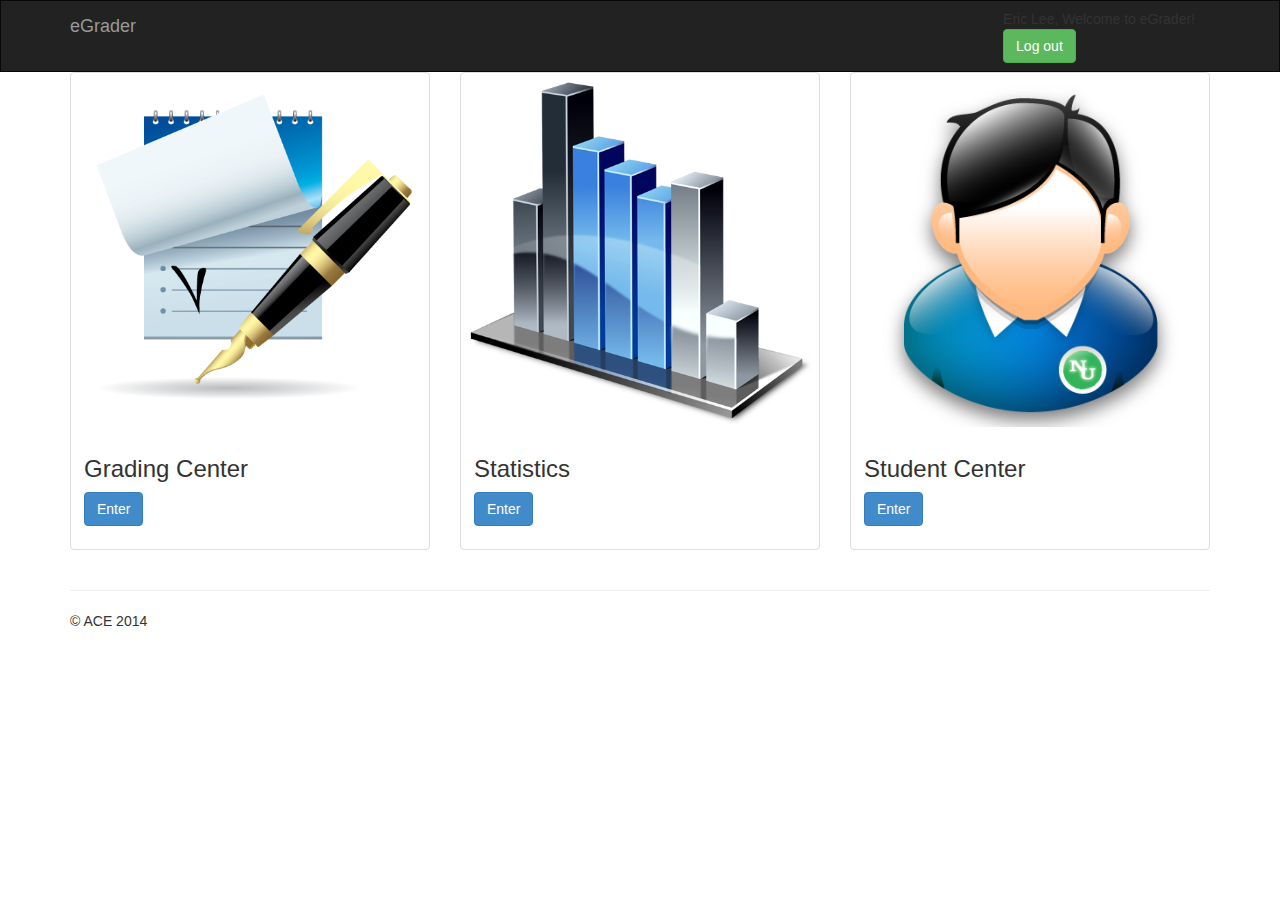
<file: index.html>
<html>

<head>
    <link rel = "stylesheet" type = "text/class" href = "Egrader.css">
    <link rel="stylesheet" href="bootstrap.min.css">
    <script src="http://code.jquery.com/jquery-1.11.0.min.js"></script>
    <script src="bootstrap.min.js"></script>
    <script src="Egrader.js"></script>
</head>

<body>
    <div class="navbar navbar-inverse" role="navigation">
        <div class="container">
            <div class="navbar-header">
                <a class="navbar-brand" href="#">eGrader</a>
            </div>
            <div class="navbar-collapse collapse">
                <form class="navbar-form navbar-right">
                    <div class="user">
                        <div class="userWel">Eric Lee, Welcome to eGrader!</div> 
                        <button type="submit" class="btn btn-success">Log out</button>
                    </div>
                </form>
            </div>
        </div>
    </div>
    
<!--    <div class="jumbotron"> 
        <div class="container">
            <p><a class="btn btn-primary btn-lg" role="button">Learn more &raquo;</a></p>
        </div>            
    </div>-->
    <div class="cat">
        <div class="container">
            <div class="row">
                <div class="col-md-4">
                    <div class="thumbnail">
                        <a href="Egrader.html"><img src="img/gradeCenter.png" alt="grading Center"/></a>
                        <div class="caption">
                            <h3>Grading Center</h3>
                            <p><a href="Egrader.html" class="btn btn-primary" role="button">Enter</a></p>
                        </div>
                    </div>
                </div>
                <div class="col-md-4">
                    <div class="thumbnail">
                        <a href="stats.html"><img src="img/stats.png" alt="grading Center"/></a>
                        <div class="caption">
                            <h3>Statistics</h3>
                            <p><a href="stats.html" class="btn btn-primary" role="button">Enter</a></p>
                        </div>
                    </div> </div>
                <div class="col-md-4">
                    <div class="thumbnail">
                        <a href="stud.html"><img src="img/student.png" alt="grading Center"/></a>
                        <div class="caption">
                            <h3>Student Center</h3>
                            <p><a href="stud.html" class="btn btn-primary" role="button">Enter</a></p>
                        </div>
                    </div></div>
            </div>
            <hr>
            <footer>
                <p>&copy; ACE 2014</p>
            </footer>
        </div>
    </div>

</body>
</html>
</file>
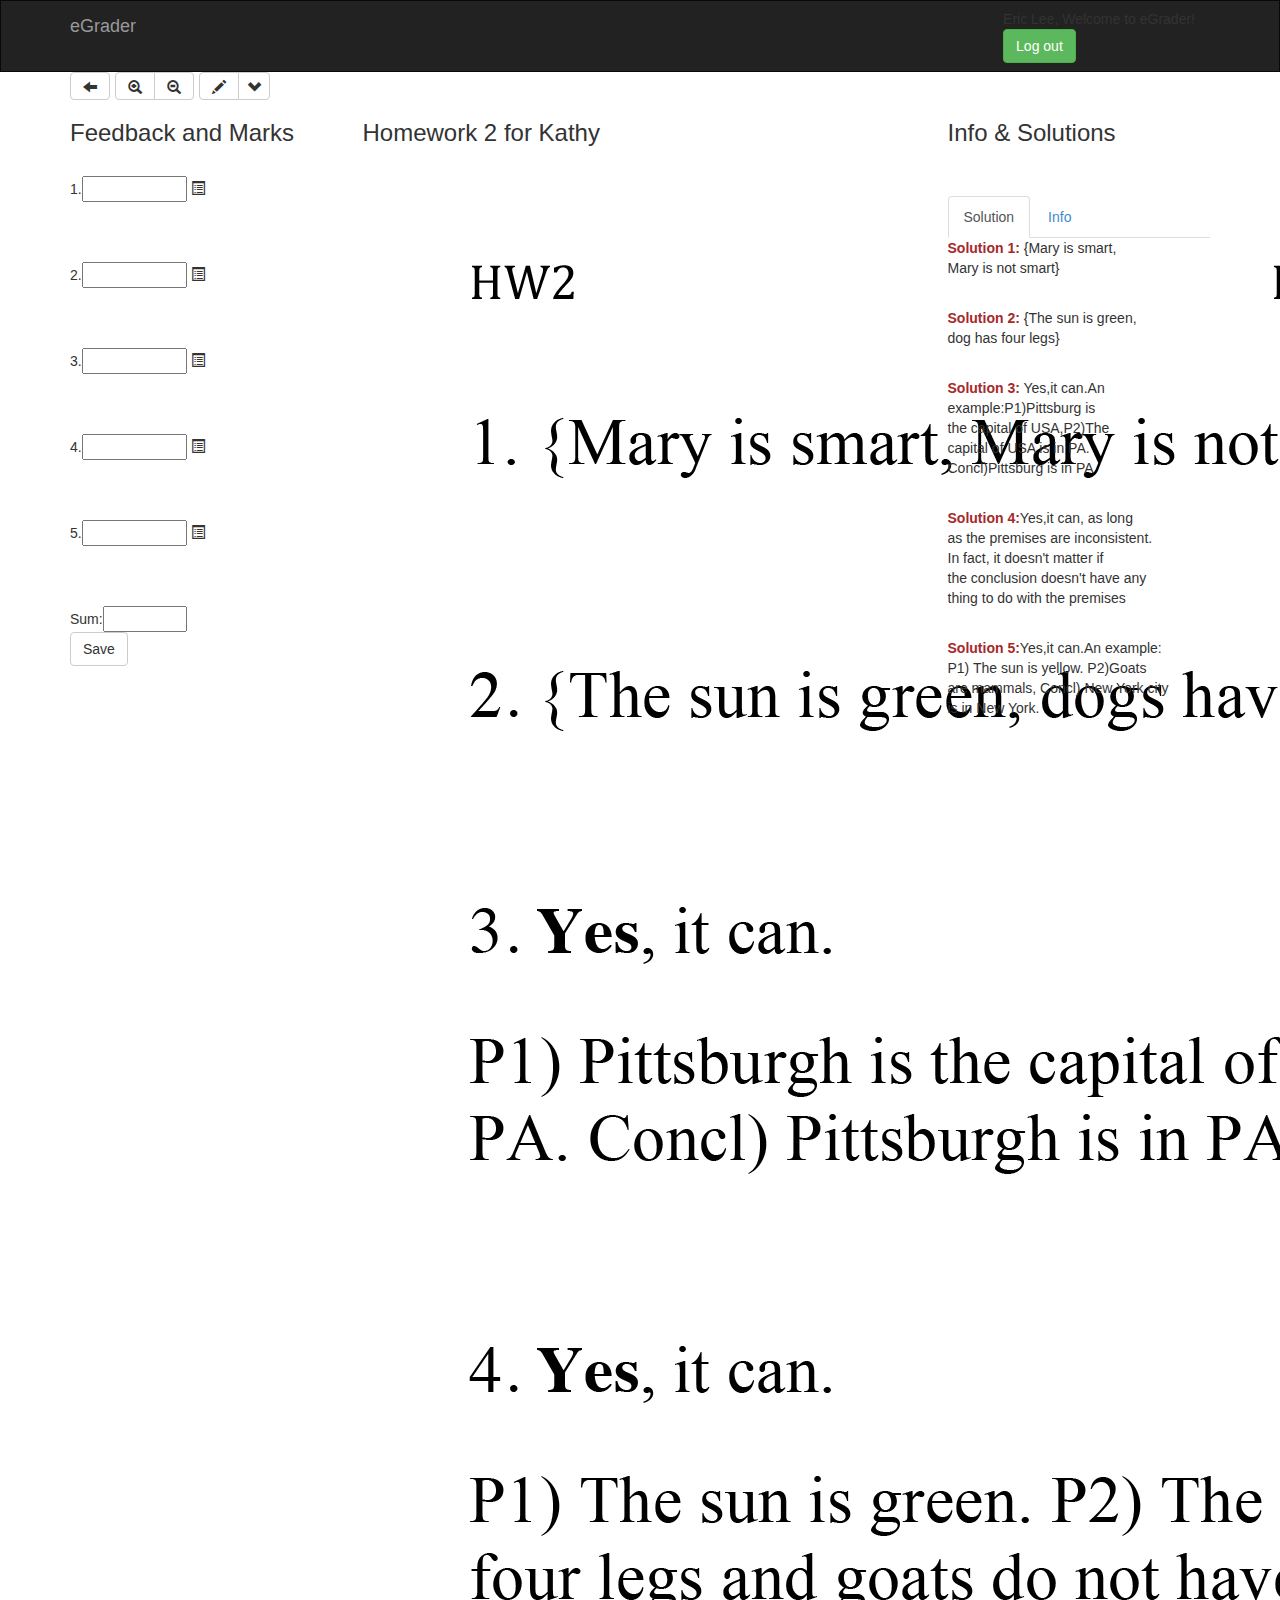
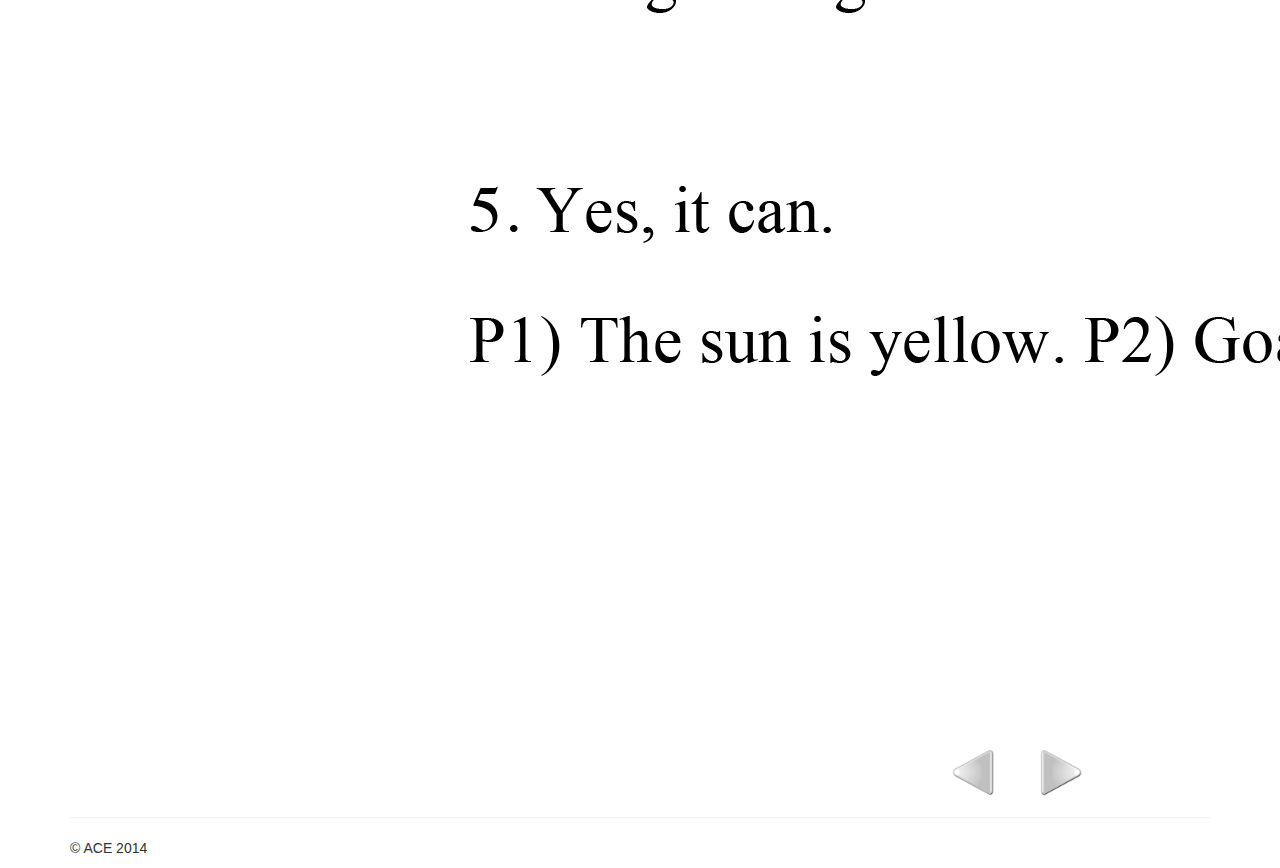
<file: Egrader.html>
<html>

<head>
    <link rel = "stylesheet" type = "text/class" href = "Egrader.css">
    <link rel="stylesheet" href="bootstrap.min.css">
    <script src="http://code.jquery.com/jquery-1.11.0.min.js"></script>
    <script src="bootstrap.min.js"></script>
    <script src="Egrader.js"></script>
</head>

<body>
    <div class="navbar navbar-inverse" role="navigation">
        <div class="container">
            <div class="navbar-header">
                <a class="navbar-brand" href="index.html">eGrader</a>
            </div>
            <div class="navbar-collapse collapse">
                <form class="navbar-form navbar-right">
                    <div class="user">
                        <div class="userWel">Eric Lee, Welcome to eGrader!</div> 
                        <button type="submit" class="btn btn-success">Log out</button>
                    </div>
                </form>
            </div><!--/.navbar-collapse -->
        </div>
    </div>

    <div class="tools">
        <div class="container">
            <div class="btn-toolbar" role="toolbar">
                <div class="btn-group">
                    <button type="button" class="btn btn-default" onclick='location.href="index.html"'><span class="glyphicon glyphicon-arrow-left"></span></button>
                </div>
                <div class="btn-group">
                    <button type="button" class="btn btn-default" id="zoomIn" onclick="zoomIn()"><span class="glyphicon glyphicon-zoom-in"></span></button>
                    <button type="button" class="btn btn-default" id="zoomOut" onclick="zoomOut()"><span class="glyphicon glyphicon-zoom-out"></span></button>
                </div>
                <div class="btn-group">
                    <button type="button" class="btn btn-default" id = "mark_btn"><span class="glyphicon glyphicon-pencil"></span></button>
                    <button type="button" class="btn btn-default smaller dropdown-toggle" data-toggle="dropdown"><span class="glyphicon glyphicon-chevron-down"></span></button>
                    <ul class="dropdown-menu">
                        <li><img src="mark_dropdown.png"></li>
                    </ul>
                </div>
            </div>
        </div>            
    </div>
    <div class="container">
        <div class="row">
            <div class="col-md-3">
                <h3>Feedback and Marks</h3>
                <br>
                <div class="score_1">
                    <span>1.</span><input class="score_input form-inline " style= "width:40%;" type = "text"> <span class="glyphicon glyphicon-list-alt" style="font-size:3m;"></span>
                </div>
                <br>
                    <div id = "comment1"><textarea class="form-control" rows="2" style= "position:relative; left:20px;width:70%;" placeholder="Comments:" ></textarea></div>
                <br>
                <br>
                <div>
                <span>2.</span><input class="score_input form-inline " style= "width:40%;" type = "text"> <span class="glyphicon glyphicon-list-alt" style="font-size:3m;"></span>
                </div>
                <br>
                <br>
                <br>
                <div>
                <span>3.</span><input class="score_input form-inline " style= "width:40%;" type = "text"> <span class="glyphicon glyphicon-list-alt" style="font-size:3m;"></span>
                </div>
                <br>
                <br>
                <br>
                <div>
                <span>4.</span><input class="score_input form-inline " style= "width:40%;" type = "text"> <span class="glyphicon glyphicon-list-alt" style="font-size:3m;"></span>
                </div>
                <br><br><br>
                <div>
                <span>5.</span><input class="score_input form-inline " style= "width:40%;" type = "text"> <span class="glyphicon glyphicon-list-alt" style="font-size:3m;"></span>
                </div>
                <br><br>
                <div>
                    <br>
                    <span>Sum:</span><input id="sum_input" class="form-inline " style= "width:32%;" type = "text"> <span>&nbsp&nbsp&nbsp&nbsp&nbsp</span>
                    <div></div>
                    <span><a class="btn btn-default" id = "score_complete" role="button">Save</a></span>
                    <div id = "score_completed">Saved!</div>
                </div>
            </div>
            <div class="col-md-6">
                <h3>Homework 2 for Kathy</h3>
                <div class="hw">
                    <img class="hwImg" id="hwImg" src="img/hw2.jpg"/>
                </div>
            </div>
            <div class="col-md-3">
                <h3>Info & Solutions</h3><br/></br>
                    <ul id="myTab" class="nav nav-tabs" >
                        <li  class="active">
                            <a href="#solution" data-toggle="tab">Solution</a>                    
                        </li>
                        <li> 
                            <a href="#info" data-toggle="tab">Info</a>
                        </li>
                    </ul>
                    <div id="myTabContent" class="tab-content">
                        <div class="tab-pane fade" id="info"><br/></br>
                            <p style="font-family: verdana; color:brown;font-size:20px">Homework2 Info</p>
                            <p><span style="color:brown;font-size: 15px">Deadline time: </span><br><span style="margin-left:50px;">11:59pm 2014-02-14</span></p>
                            <p><span style="color:brown;font-size: 15px">Handin time: </span><br><span style="margin-left:50px;">11:58pm 2014-02-14</span></p>
                            <p><span style="color:brown;font-size: 15px">Student Name: </span><br><span style="margin-left:50px;">Kathy Chuang</span></p>
                            <p><span style="color:brown;font-size: 15px">Student  ID :</span><br><span style="margin-left:50px;">7654321</span></p>
                        </div>
                        <div class="tab-pane fade active in" id="solution">
                            <!--<br></br>-->
                            <p><span style="color:brown; font-weight:bolder">Solution 1:</span> {Mary is smart,<br>Mary is not smart}<br/></p>
                            <br/>
                            <!--<br></br>-->
                            <p><span style="color:brown; font-weight:bolder">Solution 2:</span> {The sun is green,<br>dog has four legs}<br/><br/></p>
                            <!--s<br></br>-->
                            <p><span style="color:brown; font-weight:bolder">Solution 3:</span> Yes,it can.An<br>example:P1)Pittsburg is<br>the capital of USA,P2)The<br>capital of USA is in PA.<br>Concl)Pittsburg is in PA<br/></p>
                            <br>
                            <p><span style="color:brown; font-weight:bolder">Solution 4:</span>Yes,it can, as long<br>as the premises are inconsistent.<br>In fact, it doesn't matter if<br>the conclusion doesn't have any<br>thing to do with the premises<br/><br/></p>
                            <p><span style="color:brown; font-weight:bolder">Solution 5:</span>Yes,it can.An example:<br>P1) The sun is yellow. P2)Goats<br>are mammals, Concl) New York city<br>is in New York.<br> </p>
                        </div>
                    </div>
            </div>
        </div>
        <img class="arrow_img" id="previous_arrow" src="img/previous_arrow.png" style="position:relative;left:77%;height:50px;">
        <a onclick="window.location.replace('Egrader1.html');"><img class="arrow_img" id="next_arrow" src="img/next_arrow.png" style="position:relative;left:80%;height:50px;"></a>
        <hr>
        <footer>
            <p>&copy; ACE 2014</p>
        </footer>
    </div>

</body>
</html>
</file>
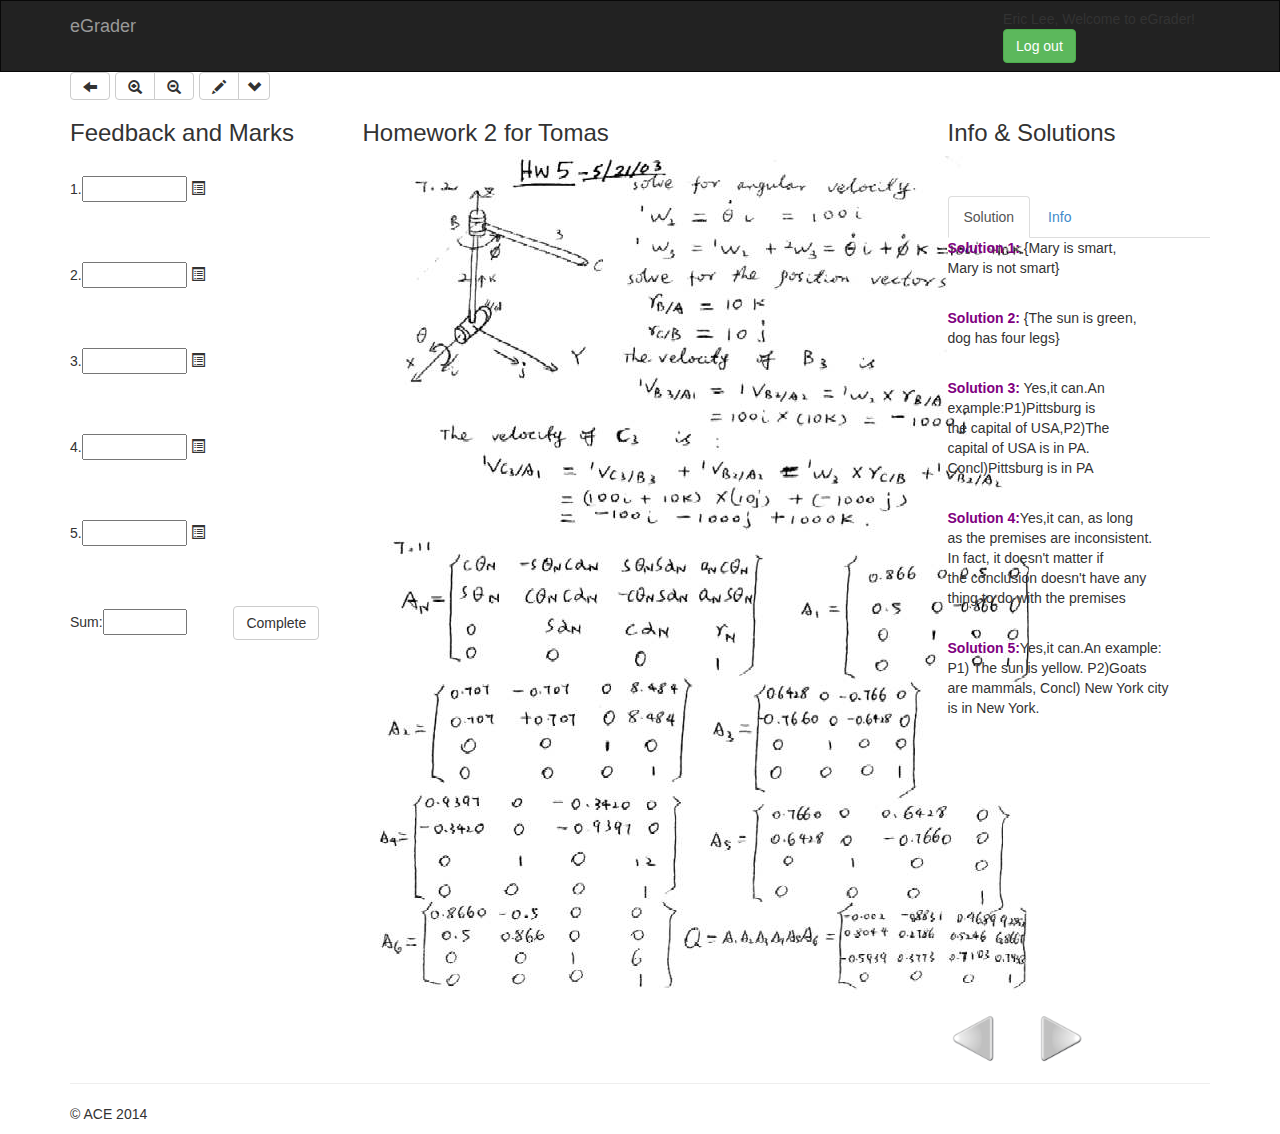
<file: Egrader1.html>
<html>

<head>
    <link rel = "stylesheet" type = "text/class" href = "Egrader.css">
    <link rel="stylesheet" href="bootstrap.min.css">
    <script src="http://code.jquery.com/jquery-1.11.0.min.js"></script>
    <script src="bootstrap.min.js"></script>
    <script src="Egrader.js"></script>
</head>

<body>
    <div class="navbar navbar-inverse" role="navigation">
        <div class="container">
            <div class="navbar-header">
                <a class="navbar-brand" href="#">eGrader</a>
            </div>
            <div class="navbar-collapse collapse">
                <form class="navbar-form navbar-right">
                    <div class="user">
                        <div class="userWel">Eric Lee, Welcome to eGrader!</div> 
                        <button type="submit" class="btn btn-success">Log out</button>
                    </div>
                </form>
            </div><!--/.navbar-collapse -->
        </div>
    </div>

    <div class="tools">
        <div class="container">
            <div class="btn-toolbar" role="toolbar">
                <div class="btn-group">
                    <button type="button" class="btn btn-default" onclick='location.href="index.html"'><span class="glyphicon glyphicon-arrow-left"></span></button>
                </div>
                <div class="btn-group">
                    <button type="button" class="btn btn-default" id="zoomIn" onclick="zoomIn()"><span class="glyphicon glyphicon-zoom-in"></span></button>
                    <button type="button" class="btn btn-default" id="zoomOut" onclick="zoomOut()"><span class="glyphicon glyphicon-zoom-out"></span></button>
                </div>
                <div class="btn-group">
                    <button type="button" class="btn btn-default" id = "mark_btn"><span class="glyphicon glyphicon-pencil"></span></button>
                    <button type="button" class="btn btn-default smaller dropdown-toggle" data-toggle="dropdown"><span class="glyphicon glyphicon-chevron-down"></span></button>
                    <ul class="dropdown-menu">
                        <li><img src="mark_dropdown.png"></li>
                    </ul>
                </div>
            </div>
        </div>            
    </div>
    <div class="container">
        <div class="row">
            <div class="col-md-3">
                <h3>Feedback and Marks</h3>
                <br>
                <div class="score_1">
                    <span>1.</span><input class="score_input form-inline " style= "width:40%;" type = "text"> <span class="glyphicon glyphicon-list-alt" style="font-size:3m;"></span>
                        <div id = "comment1"><br><textarea class="form-control" rows="2" style= "position:relative; left:20px;width:70%;" placeholder="Comments:" ></textarea></div>
                </div>
                <br>
                <br>
                <br>
                <div>
                <span>2.</span><input class="score_input form-inline " style= "width:40%;" type = "text"> <span class="glyphicon glyphicon-list-alt" style="font-size:3m;"></span>
                </div>
                <br>
                <br>
                <br>
                <div>
                <span>3.</span><input class="score_input form-inline " style= "width:40%;" type = "text"> <span class="glyphicon glyphicon-list-alt" style="font-size:3m;"></span>
                </div>
                <br>
                <br>
                <br>
                <div>
                <span>4.</span><input class="score_input form-inline " style= "width:40%;" type = "text"> <span class="glyphicon glyphicon-list-alt" style="font-size:3m;"></span>
                </div>
                <br><br><br>
                <div>
                <span>5.</span><input class="score_input form-inline " style= "width:40%;" type = "text"> <span class="glyphicon glyphicon-list-alt" style="font-size:3m;"></span>
                </div>
                <br><br>
                <div>
                    <br>
                    <span>Sum:</span><input id="sum_input" class="form-inline " style= "width:32%;" type = "text"> <span>&nbsp&nbsp&nbsp&nbsp&nbsp</span><span>&nbsp&nbsp&nbsp&nbsp&nbsp&nbsp<a class="btn btn-default" id = "score_complete" role="button">Complete</a></span>
                    <div id = "score_completed">Completed!</div>
                </div>
            </div>
            <div class="col-md-6">
                <h3>Homework 2 for Tomas</h3>
                <div class="hw">
                    <img class="hwImg" id="hwImg" src="img/hw5.jpg"/>
                </div>
            </div>
            <div class="col-md-3">
                <h3>Info & Solutions</h3><br/></br>
                    <ul id="myTab" class="nav nav-tabs" >
                        <li  class="active">
                            <a href="#solution" data-toggle="tab">Solution</a>                    
                        </li>
                        <li> 
                            <a href="#info" data-toggle="tab">Info</a>
                        </li>
                    </ul>
                    <div id="myTabContent" class="tab-content">
                        <div class="tab-pane fade" id="info"><br/></br>
                            <p style="font-family: verdana; color:blueviolet;font-size:20px">Homework2 Info</p>
                            <p><span style="color:blueviolet;font-size: 15px">Deadline time: </span><br><span style="margin-left:50px;">11:59pm 2014-02-14</span></p>
                            <p><span style="color:blueviolet;font-size: 15px">Handin time: </span><br><span style="margin-left:50px;">11:58pm 2014-02-14</span></p>
                            <p><span style="color:blueviolet;font-size: 15px">Student Name: </span><br><span style="margin-left:50px;">Tomas William</span></p>
                            <p><span style="color:blueviolet;font-size: 15px">Student  ID :</span><br><span style="margin-left:50px;">1234567</span></p>
                        </div>
                        <div class="tab-pane fade active in" id="solution">
                            <!--<br></br>-->
                            <p><span style="color:purple; font-weight:bolder">Solution 1:</span> {Mary is smart,<br>Mary is not smart}<br/></p>
                            <br/>
                            <!--<br></br>-->
                            <p><span style="color:purple; font-weight:bolder">Solution 2:</span> {The sun is green,<br>dog has four legs}<br/><br/></p>
                            <!--s<br></br>-->
                            <p><span style="color:purple; font-weight:bolder">Solution 3:</span> Yes,it can.An<br>example:P1)Pittsburg is<br>the capital of USA,P2)The<br>capital of USA is in PA.<br>Concl)Pittsburg is in PA<br/></p>
                            <br>
                            <p><span style="color:purple; font-weight:bolder">Solution 4:</span>Yes,it can, as long<br>as the premises are inconsistent.<br>In fact, it doesn't matter if<br>the conclusion doesn't have any<br>thing to do with the premises<br/><br/></p>
                            <p><span style="color:purple; font-weight:bolder">Solution 5:</span>Yes,it can.An example:<br>P1) The sun is yellow. P2)Goats<br>are mammals, Concl) New York city<br>is in New York.<br> </p>
                        </div>
                    </div>
            </div>
        </div>
        <a onclick="window.location.replace('Egrader.html');"><img class="arrow_img" id="previous_arrow" src="img/previous_arrow.png" style="position:relative;left:77%;height:50px;"></a>
        <a onclick="window.location.replace('Egrader.html');"><img class="arrow_img" id="next_arrow" src="img/next_arrow.png" style="position:relative;left:80%;height:50px;"></a>
        <hr>
        <footer>
            <p>&copy; ACE 2014</p>
        </footer>
    </div>

</body>
</html>
</file>
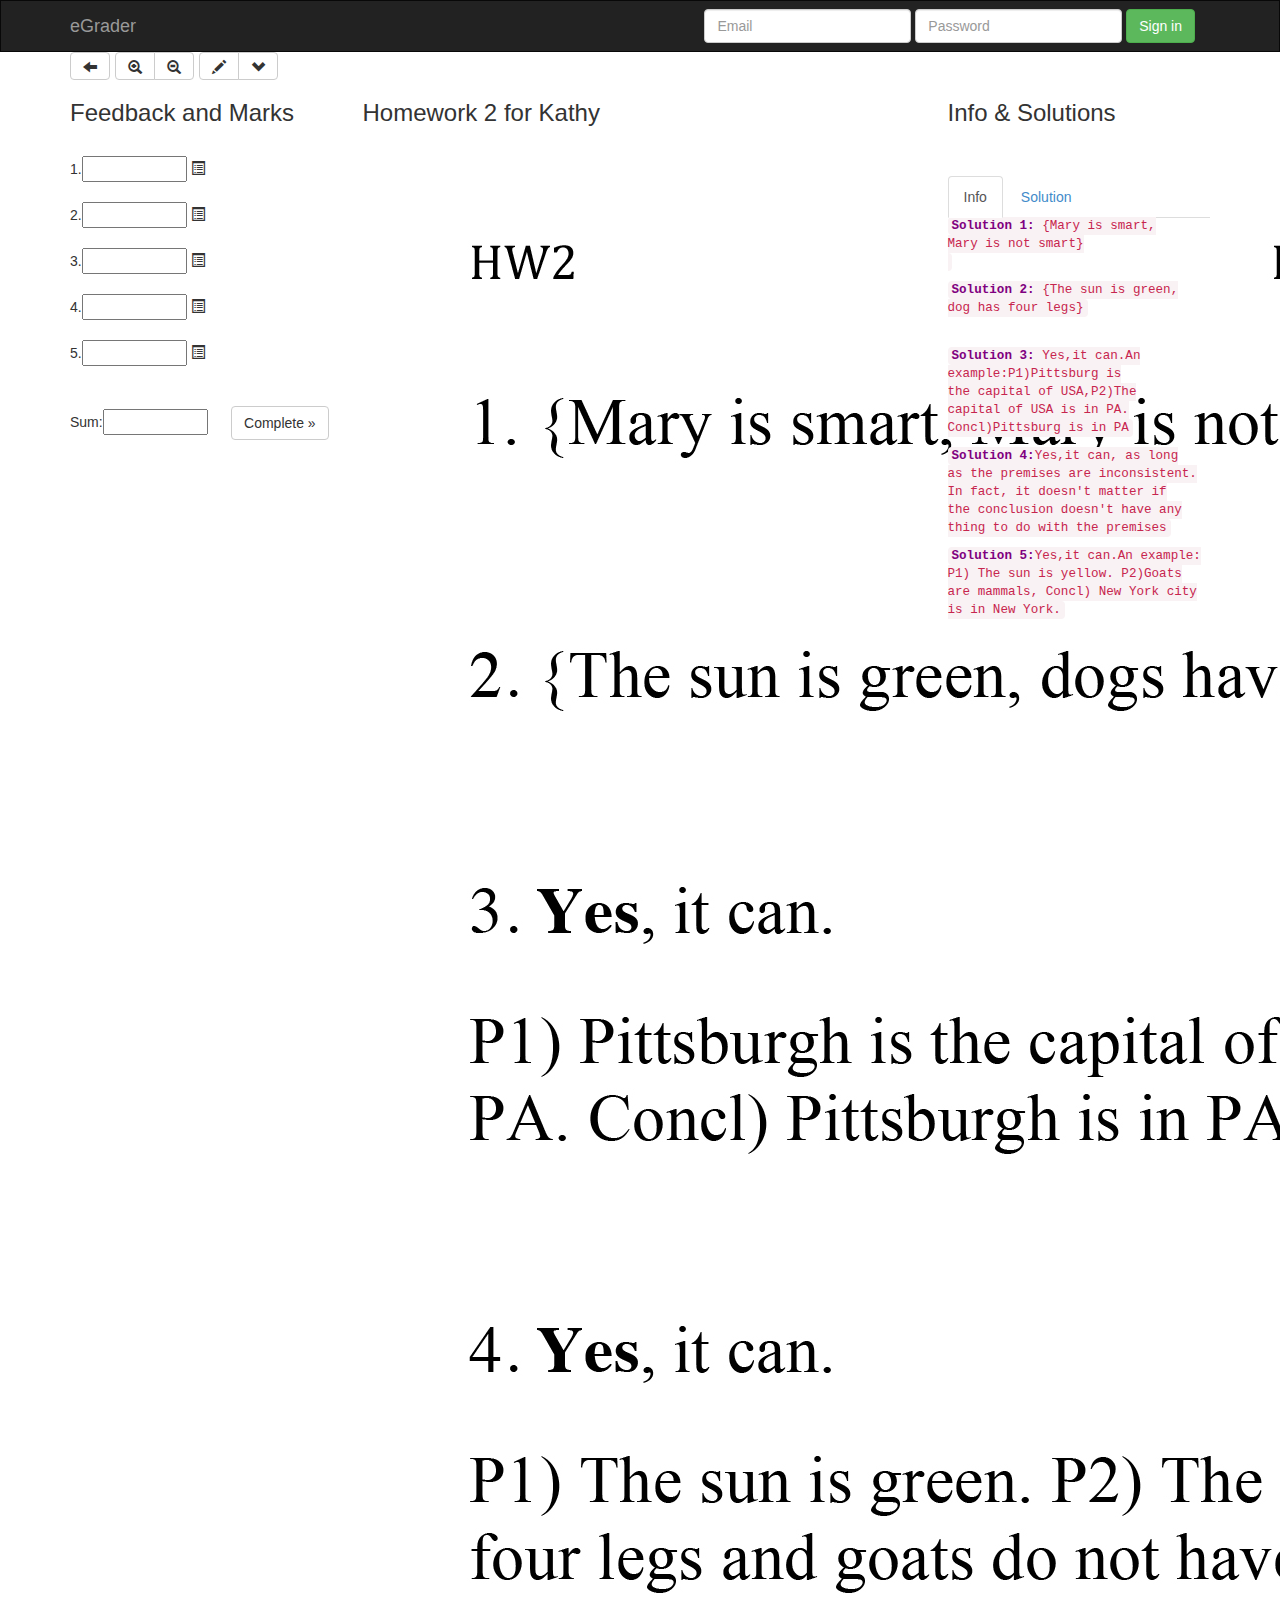
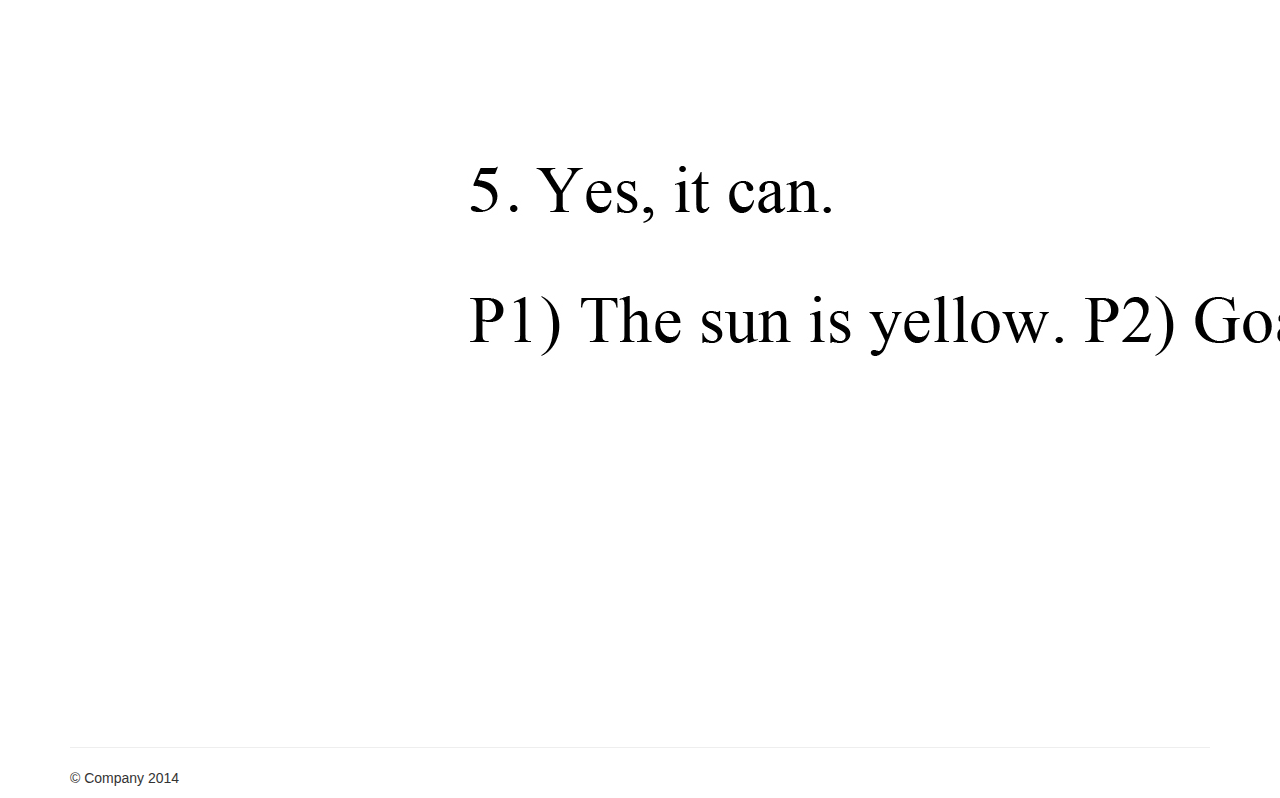
<file: EgraderZ.html>
<html>

<head>
    <link rel = "stylesheet" type = "text/class" href = "Egrader.css">
    <link rel="stylesheet" href="bootstrap.min.css">
    <script src="http://code.jquery.com/jquery-1.11.0.min.js"></script>
    <script src="bootstrap.min.js"></script>
    <script src="Egrader.js"></script>
</head>

<body>
    <div class="navbar navbar-inverse" role="navigation">
        <div class="container">
            <div class="navbar-header">
                <a class="navbar-brand" href="#">eGrader</a>
            </div>
            <div class="navbar-collapse collapse">
                <form class="navbar-form navbar-right">
                    <div class="form-group">
                        <input type="text" placeholder="Email" class="form-control">
                    </div>
                    <div class="form-group">
                        <input type="password" placeholder="Password" class="form-control">
                    </div>
                    <button type="submit" class="btn btn-success">Sign in</button>
                </form>
            </div><!--/.navbar-collapse -->
        </div>
    </div>

    <div class="tools">
        <div class="container">
            <div class="btn-toolbar" role="toolbar">
                <div class="btn-group">
                    <button type="button" class="btn btn-default" onclick='location.href="index.html"'><span class="glyphicon glyphicon-arrow-left"></span></button>
                </div>
                <div class="btn-group">
                    <button type="button" class="btn btn-default" id="zoomIn" onclick="zoomIn()"><span class="glyphicon glyphicon-zoom-in"></span></button>
                    <button type="button" class="btn btn-default" id="zoomOut" onclick="zoomOut()"><span class="glyphicon glyphicon-zoom-out"></span></button>
                </div>
                <div class="btn-group">
                    <button type="button" class="btn btn-default"><span class="glyphicon glyphicon-pencil"></span></button>
                    <button type="button" class="btn btn-default smaller"><span class="glyphicon glyphicon-chevron-down"></span></button>
                </div>
            </div>
        </div>            
    </div>
    <div class="container">
        <div class="row">
            <div class="col-md-3">
                <h3>Feedback and Marks</h3>
                <br>
                <div class="score_1">
                    <span>1.</span><input class="score_input form-inline " style= "width:40%;" type = "text"> <span class="glyphicon glyphicon-list-alt" style="font-size:3m;"></span>
                        <div id = "comment1"><br><textarea class="form-control" rows="2" style= "position:relative; left:20px;width:70%;" placeholder="Comments:" ></textarea></div>
                </div>
                <br>
                <div>
                <span>2.</span><input class="score_input form-inline " style= "width:40%;" type = "text"> <span class="glyphicon glyphicon-list-alt" style="font-size:3m;"></span>
                </div>
                <br>
                <div>
                <span>3.</span><input class="score_input form-inline " style= "width:40%;" type = "text"> <span class="glyphicon glyphicon-list-alt" style="font-size:3m;"></span>
                </div>
                <br>
                <div>
                <span>4.</span><input class="score_input form-inline " style= "width:40%;" type = "text"> <span class="glyphicon glyphicon-list-alt" style="font-size:3m;"></span>
                </div>
                <br>
                <div>
                <span>5.</span><input class="score_input form-inline " style= "width:40%;" type = "text"> <span class="glyphicon glyphicon-list-alt" style="font-size:3m;"></span>
                </div>
                <br>
                <div>
                    <br>
                    <span>Sum:</span><input id="sum_input" class="form-inline " style= "width:40%;" type = "text"> <span>&nbsp&nbsp&nbsp&nbsp&nbsp</span><span><a class="btn btn-default" id = "score_complete" role="button">Complete &raquo;</a></span>
                    <div id = "score_completed">Completed!</div>
                </div>
            </div>
            <div class="col-md-6">
                <h3>Homework 2 for Kathy</h3>
                <div class="hw">
                    <img class="hwImg" id="hwImg" src="img/hw2.jpg"/>
                </div>
            </div>
            <div class="col-md-3">
                 <h3>Info & Solutions</h3>
                 <br></br>
                <ul id="myTab" class="nav nav-tabs" >
                    
                    <li class="active"> 
                        <a href="#info" data-toggle="tab">Info</a>
                    </li>
                    <li>
                        <a href="#solution" data-toggle="tab">Solution</a>
                    </li>
                </ul>
                <div id="myTabContent" class="tab-content">
                    <div class="tab-pane fade" id="info">
                        <br></br>
                         <p style="font-family: verdana; color:blueviolet;font-size:20px">Homework2 Info</p>
                         <p><span style="color:blueviolet;font-size: 15px">Deadline time: </span><br><span style="margin-left:50px;">11:59pm 2014-02-14</span></p>
                          <p><span style="color:blueviolet;font-size: 15px">Handin time: </span><br><span style="margin-left:50px;">11:58pm 2014-02-14</span></p>
                          <p><span style="color:blueviolet;font-size: 15px">Student Name: </span><br><span style="margin-left:50px;">Eric Lee</span></p>
                          <p><span style="color:blueviolet;font-size: 15px">Student  ID :</span><br><span style="margin-left:50px;">7654321</span></p>
                   
                    </div>
                    <div class="tab-pane fade active in" id="solution">
                        <!--<br></br>-->
                         <p><code><span style="color:purple; font-weight:bolder">Solution 1:</span> {Mary is smart,<br>Mary is not smart}<br/><br/> </code>
                        </p>
                        <!--<br></br>-->
                        <p><code><span style="color:purple; font-weight:bolder">Solution 2:</span> {The sun is green,<br>dog has four legs}</code><br/><br/>
                        </p>
                         <!--s<br></br>-->
                        <p><code><span style="color:purple; font-weight:bolder">Solution 3:</span> Yes,it can.An<br>example:P1)Pittsburg is<br>the capital of USA,P2)The<br>capital of USA is in PA.<br>Concl)Pittsburg is in PA</code>
                        <br/></p>
                          <!--<br></br>-->
                         <p><code><span style="color:purple; font-weight:bolder">Solution 4:</span>Yes,it can, as long<br>as the premises are inconsistent.<br>In fact, it doesn't matter if<br>the conclusion doesn't have any<br>thing to do with the premises</code>
                        </p>
                          <p><code><span style="color:purple; font-weight:bolder">Solution 5:</span>Yes,it can.An example:<br>P1) The sun is yellow. P2)Goats<br>are mammals, Concl) New York city<br>is in New York.<br> </code>
                        </p>
                    </div>
                </div>
            </div>
        </div>
        <hr>
        <footer>
            <p>&copy; Company 2014</p>
        </footer>
    </div>

</body>
</html>
</file>
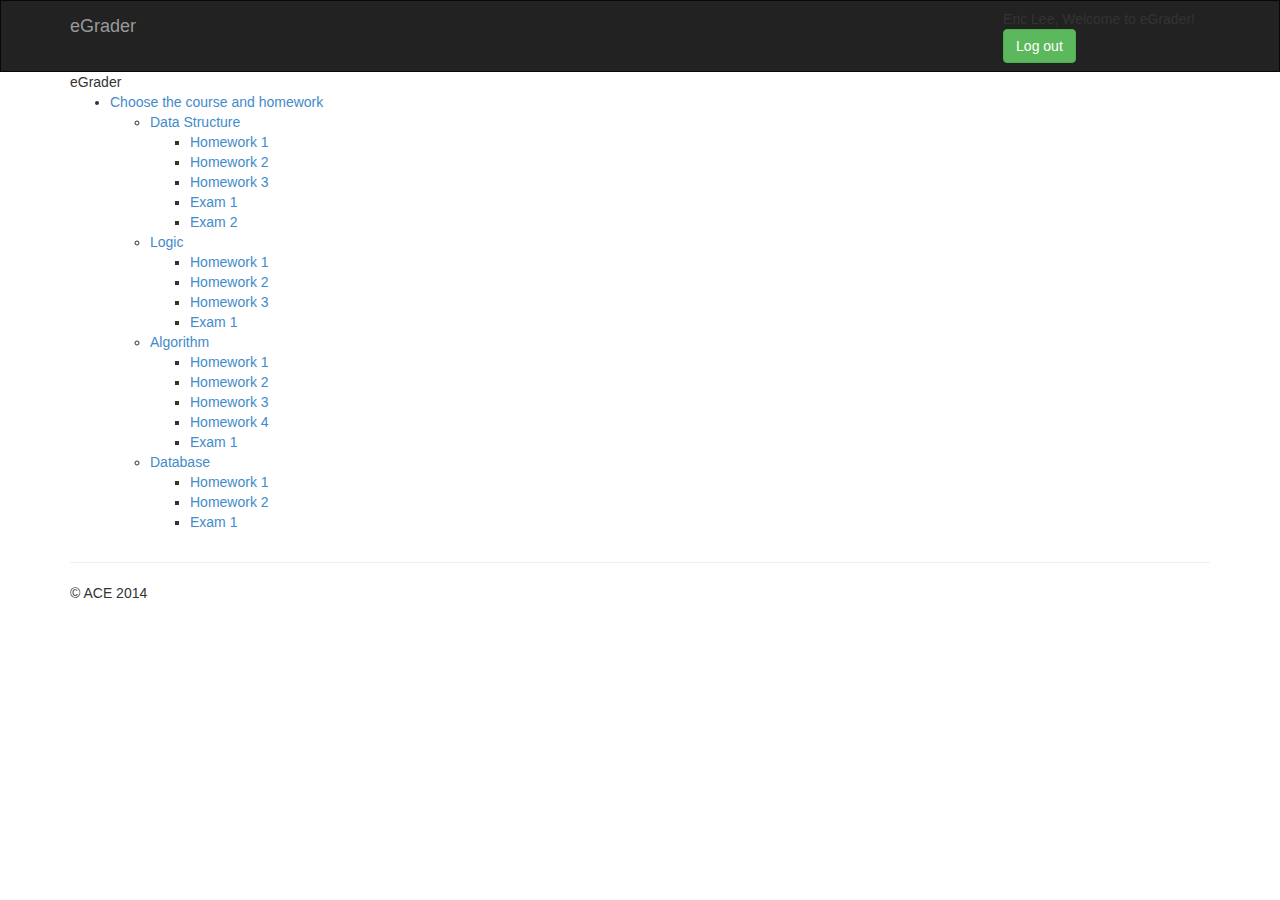
<file: stats.html>
<html>

<head>
  <link rel = "stylesheet" type = "text/class" href = "Egrader.css">
  <link rel="stylesheet" href="bootstrap.min.css">
  <script src="http://code.jquery.com/jquery-1.11.0.min.js"></script>
  <script src="bootstrap.min.js"></script>
  <script src="Egrader.js"></script>
</head>

<body>
  <div class="navbar navbar-inverse" role="navigation">
    <div class="container">
      <div class="navbar-header">
        <a class="navbar-brand" href="index.html">eGrader</a>
      </div>
      <div class="navbar-collapse collapse">
        <form class="navbar-form navbar-right">
          <div class="user">
            <div class="userWel">Eric Lee, Welcome to eGrader!</div> 
            <button type="submit" class="btn btn-success">Log out</button>
          </div>
        </form>
      </div>
    </div>
  </div>

<!--    <div class="jumbotron"> 
        <div class="container">
            <p><a class="btn btn-primary btn-lg" role="button">Learn more &raquo;</a></p>
        </div>            
      </div>-->
      <div class="cat">
        <div class="container menu" id="container_menu">
          <div id="menu_word" class="statsHeader">eGrader</div>
          <div id="menu">
            <ul class="level1">
              <li class="level1-li"><a id = "menu_text" class="level1-a drop" href="#url">Choose the course and homework<!--[if gte IE 7]><!--></a><!--<![endif]-->
                <!--[if lte IE 6]><table><tr><td><![endif]-->
                <ul class="level2">
                  <li><a class="fly" href="#url">Data Structure</a>
                    <ul class="level3">
                      <li><a href="#url">Homework 1</a></li>
                      <li><a href="#url">Homework 2</a></li>
                      <li><a href="#url">Homework 3</a></li>
                      <li><a href="#url">Exam 1</a><b></b></li>
                      <li><a href="#url">Exam 2</a><b></b></li>
                    </ul>
                  </li>
                  <li><a class="fly" href="#url">Logic<!--[if gte IE 7]><!--></a><!--<![endif]-->
                    <!--[if lte IE 6]><table><tr><td><![endif]-->
                    <ul class="level3">
                      <li><a href="#url">Homework 1</a></li>
                      <li><a href="#url">Homework 2</a></li>
                      <li><a href="#url">Homework 3</a></li>
                      <li><a href="#url">Exam 1</a><b></b></li>
                    </ul>
                    <!--[if lte IE 6]></td></tr></table></a><![endif]-->
                  </li>
                  <li><a class="fly" href="#url">Algorithm<!--[if gte IE 7]><!--></a><!--<![endif]-->
                    <!--[if lte IE 6]><table><tr><td><![endif]-->
                    <ul class="level3">
                      <li><a href="#url">Homework 1</a></li>
                      <li><a href="#url">Homework 2</a></li>
                      <li><a href="#url">Homework 3</a></li>
                      <li><a href="#url">Homework 4</a></li>
                      <li><a href="#url">Exam 1</a><b></b></li>
                    </ul>
                    <!--[if lte IE 6]></td></tr></table></a><![endif]-->
                  </li>
                  <li><a class="fly" href="#url">Database<!--[if gte IE 7]><!--></a><!--<![endif]-->
                    <!--[if lte IE 6]><table><tr><td><![endif]-->
                    <ul class="level3">
                      <li><a href="#url">Homework 1</a></li>
                      <li><a href="#url">Homework 2</a></li>
                      <li><a href="#url">Exam 1</a><b></b></li>
                    </ul>
                    <!--[if lte IE 6]></td></tr></table></a><![endif]-->
                  </li>
                </ul>
                <!--[if lte IE 6]></td></tr></table></a><![endif]-->
              </li>
            </ul>
          </div>
          <div class="row" id="statistics_row">
            <div class="col-md-6" id="left_column">
              <h4>Data Structure: HW 1</h4>
              <br>
              <h5>Number of Students: 56</h5><br>
              <h5>Median: 56</h5><br>
              <h5>Average: 56</h5><br>
              <span class="glyphicon glyphicon-search" style="font-size:1.5em;"></span><input id = "search_student" class="search_student form-inline " type = "text" placeholder="Type in name to search"><br><br>
              <table class="table table-striped table-hover" style="width:80%;" >
                <thread>
                  <tr>
                    <th>#</th>
                    <th> First Name</th>
                    <th> Last Name</th>
                    <th> Score </th>
                  </tr>
                </thread>
                <tbody>
                  <tr class = "hide_tr">
                    <td>1</td>
                    <td>Abby</td>
                    <td>Greer</td>
                    <td>88</td>
                  </tr>
                  <tr class = "hide_tr">
                    <td>2</td>
                    <td>Carlos</td>
                    <td>Boozer</td>
                    <td>92</td>
                  </tr>
                  <tr >
                    <td>3</td>
                    <td>Eric</td>
                    <td>Murphy</td>
                    <td>77</td>
                  </tr>
                  <tr class = "hide_tr">
                    <td>4</td>
                    <td>Demick</td>
                    <td>Rose</td>
                    <td>98</td>
                  </tr>
                </table>
              </div>
              <div class="col-md-6" id="right_column">
                <div style="margin-top: 40px;">
                </div>
                <img id="data_structure" src = "img/data_structure.png">
              </div>
            </div>
            <div id = "footer">
              <hr>
              <footer class = "footer">
                <p>&copy; ACE 2014</p>
              </footer>
            </div>
          </div>
        </div>


      </body>
      </html>
</file>
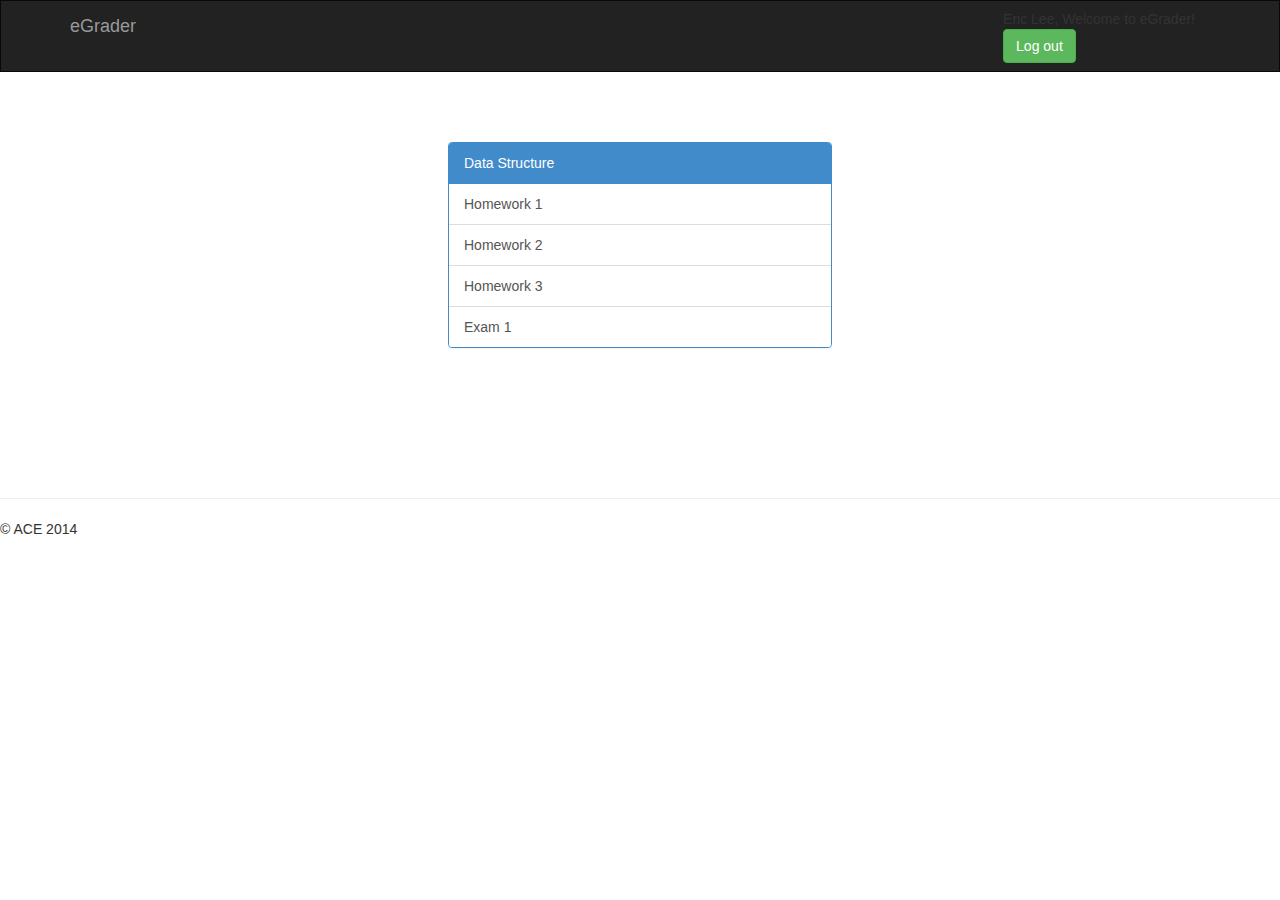
<file: stud.html>
<html>

<head>
    <link rel = "stylesheet" type = "text/class" href = "Egrader.css">
    <link rel="stylesheet" href="bootstrap.min.css">
    <script src="http://code.jquery.com/jquery-1.11.0.min.js"></script>
    <script src="bootstrap.min.js"></script>
    <script src="Egrader.js"></script>
</head>

<body>
    <div class="navbar navbar-inverse" role="navigation">
        <div class="container">
            <div class="navbar-header">
                <a class="navbar-brand" href="index.html">eGrader</a>
            </div>
            <div class="navbar-collapse collapse">
                <form class="navbar-form navbar-right">
                    <div class="user">
                        <div class="userWel">Eric Lee, Welcome to eGrader!</div> 
                        <button type="submit" class="btn btn-success">Log out</button>
                    </div>
                </form>
            </div><!--/.navbar-collapse -->
        </div>
    </div>


    <div class="panel panel-primary" style="margin: 70 auto; width: 30%; margin-bottom: 150">
            <ul class="list-group" id = "hwlist">
                <a class="list-group-item active">Data Structure</a>
                <a class="list-group-item">Homework 1</a>
                <a class="list-group-item">Homework 2</a>
                <a class="list-group-item">Homework 3</a>
                <a class="list-group-item">Exam 1</a>
            </ul>
    </div>
    
    <div id = "wrapper">
    <div class="tools">
        <div class="container">
            <div class="btn-toolbar" role="toolbar">
                
                <div class="btn-group">
                    <button type="button" class="btn btn-default" id="zoomIn" onclick="zoomIn()"><span class="glyphicon glyphicon-zoom-in"></span></button>
                    <button type="button" class="btn btn-default" id="zoomOut" onclick="zoomOut()"><span class="glyphicon glyphicon-zoom-out"></span></button>
                </div>
                <div class="btn-save">
                    <button type="button" class="btn btn-default" id="save" onclick="save()"><span class="glyphicon glyphicon-save"></span></button>
                </div>
               
            </div>
        </div>            
    </div>
    <div class="container"     >
            <div class="row">
                <div class="col-md-6">
                    <h3>Feedback and Marks</h3>
                    <br>
                    <div class="score_1">
                        <span style="font-weight:bolder;font-size:20px">1.  10</span><span>&nbsp&nbsp&nbsp</span><br/><span style="font-size:16px;margin-left:20px">Correct!</span>
                        
                    </div>
                    <br>
                    <br>
                    <br>
                    <div>
                    <span style="font-weight:bolder;font-size:20px">2. 7<br/></span> <span style="font-size:16px;margin-left:20px">Your handwriting is so hard to recognize!</span>
                    </div>
                    <br>
                    <br>
                    <br>
                    <div>
                    <span style="font-weight:bolder;font-size:20px">3. 10<br/></span> <span style="font-size:16px;margin-left:20px">Correct!</span>
                    </div>
                    <br>
                    <br>
                    <br>
                    <div>
                     <span style="font-weight:bolder;font-size:20px">4. 10<br/></span> <span style="font-size:16px;margin-left:20px">Correct!</span>
                    </div>
                    <br><br><br>
                    <div>
                      <span style="font-weight:bolder;font-size:20px">5. 10<br/></span> <span style="font-size:16px;margin-left:20px">Correct!</span>
                    </div>
                    <br><br>
                    <div>
                        <br>
                         <span style="font-weight:bolder;font-size:20px">Sum: <span>&nbsp&nbsp&nbsp&nbsp&nbsp&nbsp&nbsp</span>47</span><span>&nbsp&nbsp&nbsp&nbsp&nbsp&nbsp</span>
                    <div>
                        <br></br>
                        <span style="font-weight:bolder;font-size:20px">Grade:<span>&nbsp&nbsp&nbsp&nbsp&nbsp&nbsp</span><u>94/100</u></span>
                        <br></br>
                        <span style="font-weight:bolder;font-size:20px">Median:<span>&nbsp&nbsp&nbsp&nbsp</span><u>88/100</u></span>
                        <br></br>
                        <span style="font-weight:bolder;font-size:20px">Average:<span>&nbsp&nbsp&nbsp</span><u>82/100</u></span>
                        </div>
                    </div>
                </div>
                <div class="col-md-6">
                    <h3>Homework 2 for Eric</h3>
                    <div class="hw">
                        <img class="hwImg1" id="hwImg" src="img/hw2.jpg"/>
                    </div>
                </div>
               <div class="col-md-6">                   
                   <button type="button" class="btn btn-default" id="email" onclick="email()" style="font-size:3em; float: right"><span class="glyphicon glyphicon-envelope"></span></button>
               </div>
            </div>
        </div>
    </div>
    <hr>
    <footer>
        <p>&copy; ACE 2014</p>
    </footer>

</body>
</html>
</file>
<file: Egrader.css>
*{
    margin:0;
    padding:0;
}

.navbar{
    border-radius: 0px;
}

.tools{
    background-color: #eeeeee;
    padding-top: 10px;
    padding-bottom: 10px;
}

.btn.btn-default.smaller{
     padding: 6px 2px;
}

.btn-toolbar{
    margin-left: 33%;
}

.btn-group{
    margin-right: 50px;
}

.hw{
    overflow: scroll;
    height: 100%;
    border: 1px #eee solid;
}



.score_input, #sum_input{
    position: relative;
    left: 5%;
    border-radius: 4px;
}

.search_student {
	position: relative;
	left: 3%;
	border-radius: 4px;
	font-size: 1.2em;
	height: 32px;
	width:35%;
}


span.glyphicon-list-alt {
    font-size: 1.8em;
    cursor: pointer;
    position: relative;
    left: 25%;
    top: 5px;

    text-align: center;
    /*box-shadow: 0px 25px 20px -25px rgba(0, 0, 0, .7);*/
}

.hw{
  	background: 10px 0 #FFF;
	position:relative;
	height:auto;
	/*width:860px;*/
    margin:30px auto;
	padding:15px;
	border:1px solid #CCC;
    box-shadow:2px 1px 4px 2px rgba(0,0,0,0.3);
	-webkit-transition:all 0.4s;
	-moz-transition:all 0.4s;
	-ms-transition:all 0.4s;
	-o-transition:all 0.4s;
}

.hw:hover{
	border-top-right-radius:140px 40px;
    box-shadow:2px 1px 3px 2px rgba(0,0,0,0.3);
}
.hw:before, .hw:after{
	content: "";
	background: 10px 0 #FFF;
	background: -moz-linear-gradient(top,  #ffffff 0%, #e5e5e5 100%); /* FF3.6+ */
	background: -webkit-gradient(linear, left top, left bottom, color-stop(0%,#ffffff), color-stop(100%,#e5e5e5)); 
	background: -webkit-linear-gradient(top,  #ffffff 0%,#e5e5e5 100%); /* Chrome10+,Safari5.1+ */
	background: -o-linear-gradient(top,  #ffffff 0%,#e5e5e5 100%); /* Opera 11.10+ */
	background: -ms-linear-gradient(top,  #ffffff 0%,#e5e5e5 100%); /* IE10+ */
	background: linear-gradient(top,  #ffffff 0%,#e5e5e5 100%); /* W3C */
	background:#FFF;
	border:1px solid #CCC;
	position: absolute;
	z-index: -1;
    box-shadow:2px 1px 4px 2px rgba(0,0,0,0.3);
}

.hw:before {
	height:96%;
	width:96%;
	top:-20px;
	left:20px;
}
 
.hw:after {
	height:96%;
	width:98%;
	top:-10px;
	left:10px;
}


img.hwImg{
    width: 100%;
    height: 100%;
}

img.arrow_img {
	cursor:pointer;
}

img.hwImg1{
    width: 100%;
    height: 87%;
}

.cat{
    margin-top: 20px;

}

.statsHeader{
    text-align: center;
    font-size: 4em;
    margin-left: 40px;
}

.container.menu{
    margin-top: 100px;
}

.list-group-item:hover {
    cursor:pointer;
}

.list-group-item.active:hover {
    cursor:auto;
}

#menu {width:200px; height: auto; text-align:center; margin:0 auto;}
#menu ul {margin:0; padding:0; list-style:none; white-space:nowrap; text-align:left; background:#FFF; border:1px solid #333; border-radius: 10px;}
#menu ul {display:inline-block;}
#menu li {margin:0; padding:0; list-style:none;}
#menu li {display:inline-block; display:inline;}
#menu ul ul {position:absolute; left:-9999px;}
#menu ul.level1 {margin:0 auto;}
#menu ul.level1 li.level1-li {float:left; display:block; position:relative;}
#menu b {position:absolute;}
#menu a {display:block; font:normal 11px verdana,arial,sans-serif; color:#000; line-height:25px; text-decoration:none;padding:0 20px;}
#menu ul.level1 li.level1-li a.level1-a {float:left;}
#menu ul li:hover > ul {visibility:visible; left:0; top:21px;}
#menu ul ul li:hover > ul {visibility:visible; left:100%; top:auto; margin-top:-25px; margin-left:-4px;}
#menu li.left:hover > ul {visibility:visible; left:auto; right:0; top:25px;}
#menu li.left ul li:hover > ul {visibility:visible; left:auto; right:100%; top:auto; margin-top:-25px; margin-right:-4px;}
#menu a:hover ul {left:0; top:23px;}
#menu li.left a:hover ul {left:auto; right:-1px; top:23px;}
#menu li.left ul a {text-align:right;}
#menu a:hover a:hover ul,
#menu a:hover a:hover a:hover ul {left:100%; visibility:visible;}
#menu li.left a:hover a:hover ul,
#menu li.left a:hover a:hover a:hover ul {left:auto; right:0; visibility:visible;}
#menu a:hover ul ul,
#menu a:hover a:hover ul ul {left:-9999px;}
#menu li.left a:hover ul ul,
#menu li.left a:hover a:hover ul ul {left:-9999px;}
#menu li a.drop {background:transparent url(img/down.png) no-repeat right center;}
#menu li a.fly {background:transparent url(img/right.png) no-repeat right center;}
/*#menu li.left ul a.fly {background:transparent url(/jscss/demoimg/201401/white-left.gif) no-repeat left center;}*/
#menu li a:hover,
#menu li a.fly:hover {color:#FFF; background-color:#428bca; border-radius: 10px;}
#menu li:hover > a,
#menu ul li:hover > a.fly {color:#FFF; background-color:#428bca; border-radius: 10px;}
#menu table {position:absolute; height:0; width:0; left:0; border-collapse:collapse; margin-top:-6px; border-radius: 10px;}
#menu table table {position:absolute; left:99%; height:0; width:0; border-collapse:collapse; margin-top:-30px; margin-left:-4px; border-radius: 10px;}
#menu li.left table {position:absolute; height:0; width:0; left:auto; right:0; border-collapse:collapse; margin-top:-4px; border-radius: 10px;}
#menu li.left table table {position:absolute; left:auto; right:100%; height:0; width:0; border-collapse:collapse; margin-top:-30px; margin-right:-4px; border-radius: 10px;}

.user{
    color: #fff;
    float: left;
}

.userWel{
    font-size: 1.3em;
    display: inline;
    margin-right: 8px;
}

#left_column {
	border-right:groove;
}

.col-md-6 h4{
	font-size:1.8em;
}

.col-md-6 h5{
	font-size:1.4em;
}
#statistics_row {
	position: relative;
	top:-60px;
}

#data_structure {
	position:relative;
	width:100%;
}

#score_complete {
	position: relative;
	left: 70%;
}

#score_completed {
	position: relative;
	left:30%;
	height: 1.5em;
}
</file>
